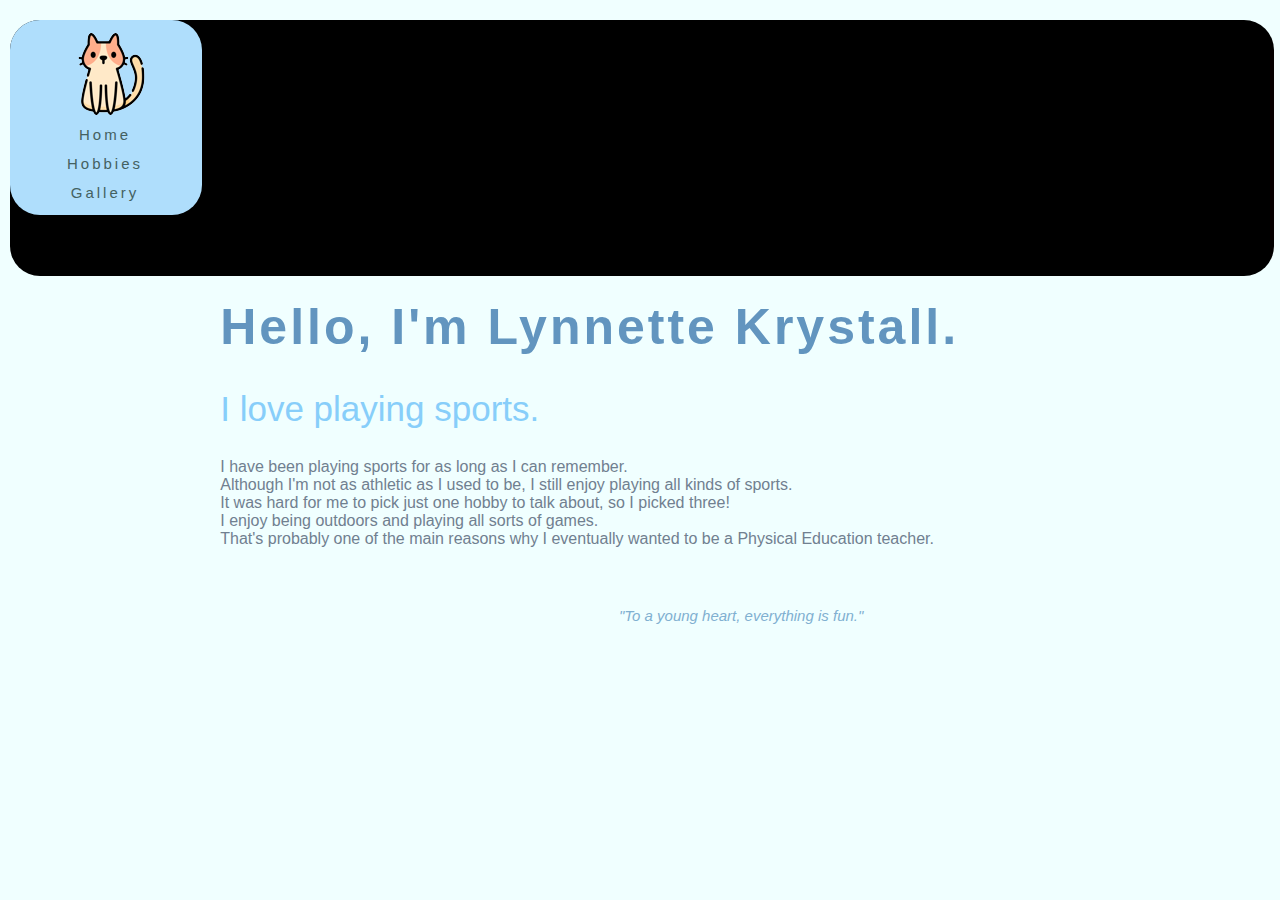
<file: index.html>
<!DOCTYPE html>
<html>
<head>
    <meta charset="utf-8" />
	<link rel="stylesheet" href="styles.css">
	<link rel="icon" href="icon.png" type="image/jpg" sizes="16x16">
    <title>Lynnette</title>
</head>

<body>

	<div class="sidenav">
		<center>
		<img class="logo" src="scat.png">
			<a href="index.html">Home</a>
			<a href="page2.html">Hobbies</a>
			<a href="page3.html">Gallery</a>
		</center>
    </div>
	

<header>
  <div class="overlay"></div>
  <div style="width:100%;height:0px;position:relative;padding-bottom:56.250%;">
	<iframe src="https://streamable.com/e/ygmybf?autoplay=1&nocontrols=1" frameborder="0" width="100%" height="100%" allowfullscreen allow="autoplay" style="width:100%;height:100%;position:absolute;left:0px;top:0px;overflow:hidden;">
	</iframe></div>
  <div class="container h-100">
  </div>
</header>
	<div class="main">
	
		<h1>Hello, I'm Lynnette Krystall.</h1>
		<h2 style="color:lightskyblue">I love playing sports.</h2>
		
		 
		  <p>	I have been playing sports for as long as I can remember. <br>Although I'm not as athletic as I used to be, I still enjoy playing all kinds of sports. 
				<br>It was hard for me to pick just one hobby to talk about, so I picked three!<br>
					I enjoy being outdoors and playing all sorts of games.<br>
				That's probably one of the main reasons why I eventually wanted to be a Physical Education teacher.   </p>
				<br><center><i style="font-size:15px"> "To a young heart, everything is fun."</i></center>
				
				
	</div>
	</div>






<script>
var acc = document.getElementsByClassName("accordion");
var i;

for (i = 0; i < acc.length; i++) {
  acc[i].addEventListener("click", function() {
    /* Toggle between adding and removing the "active" class,
    to highlight the button that controls the panel */
    this.classList.toggle("active");

    /* Toggle between hiding and showing the active panel */
    var panel = this.nextElementSibling;
    if (panel.style.display === "block") {
      panel.style.display = "none";
    } else {
      panel.style.display = "block";
    }
  });
}
</script>

</body>
</html>
</file>
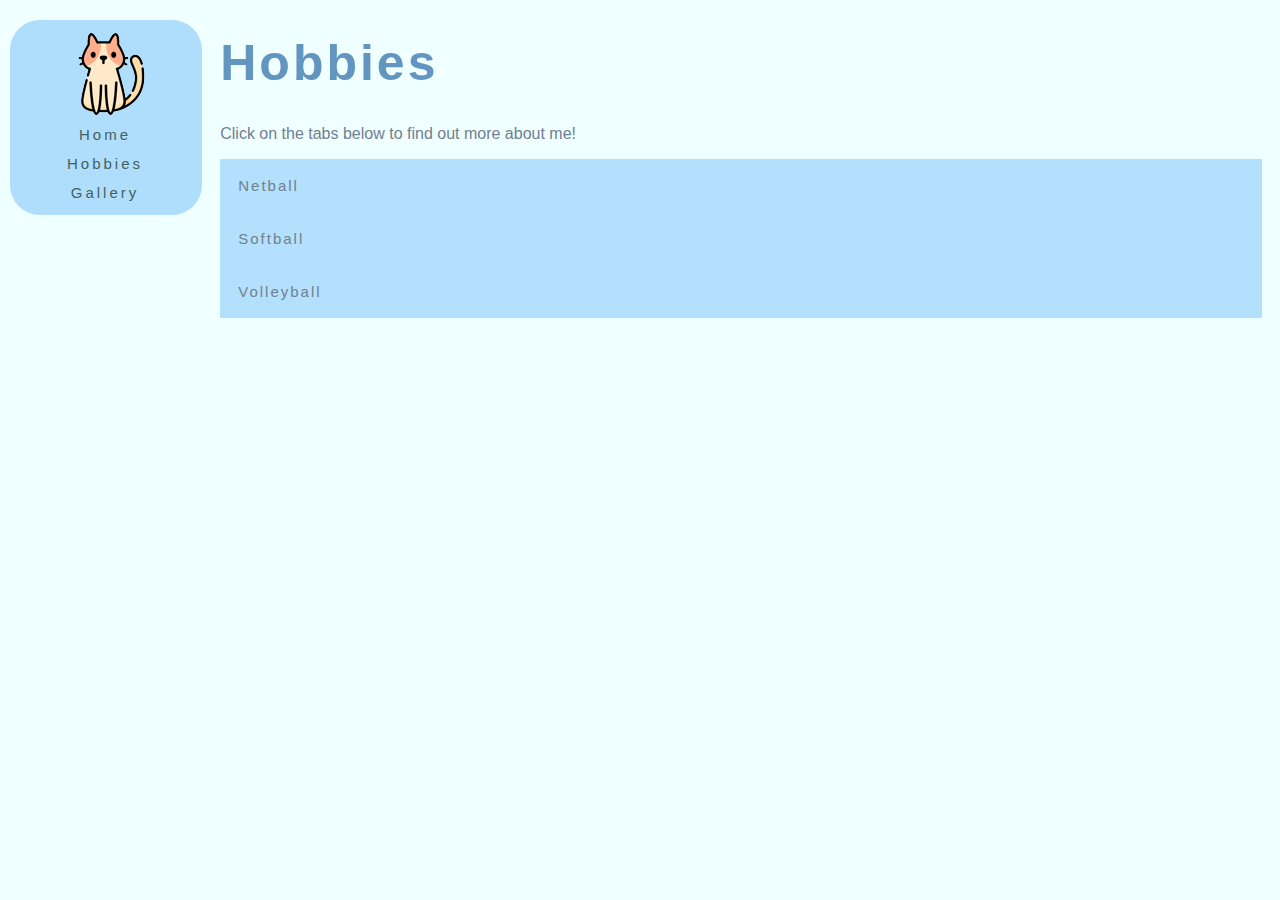
<file: page2.html>
<!DOCTYPE html>
<html>
<head>
    <meta charset="utf-8" />
	<link rel="stylesheet" href="styles.css">
		<link rel="icon" href="icon.png" type="image/jpg" sizes="16x16">
    <title>Lynnette</title>
</head>

<body>

	<div class="sidenav">
		<center>
		<img class="logo" src="scat.png">
			<a href="index.html">Home</a>
			<a href="page2.html">Hobbies</a>
			<a href="page3.html">Gallery</a>
			
		</center>
    </div>
	
	<div class="main">
		<h1>Hobbies</h1>
		  <p>Click on the tabs below to find out more about me!</p>
		
		
		 <button class="accordion">Netball</button>
		<div class="panel"><br>
		<center><a href="https://www.netball.org.sg/"> <img src="netball.png" alt="NBSG" style="width:35px;height:35px;"></a></center>
		 <h4> About Netball </h4>
		 <p>Netball is a team sport comprising of 7 players on a netball court.
		 Each player has their own playing position indicated with a bib and their own designated area of play. 
		 The playing positions include the following; 
		 Goal Shooter (GS), Goal Attacker (GA), Wing Attacker (WA), Center (C), 
		 Wing Defence (WD), Goal Defence (GD) and Goal Keeper (GK). 
		 A match comprises of 4 quarters of 10 minutes each, and teams attempt to score as many points as possible by the end of the gamme to win. 
		 </p>
		 <h4> My Netball Journey </h4>
		 <p> I first started playing Netball when I joined it as a CCA when I entered secondary school.
		 I wasn't that much of a sporty person back then, but I knew I wanted to try something new. This was one of my best decisions ever.
		 Being part of a Netball team was really fun, because of the long hours spent training with my teammates.
		 I fondly remember being under the hot sun with my teammates and going for our daily 2km runs.
		 My main role in my team was the GK position, which was in the defense line. 
		 The role required me to prevent the opposing team's GA or GS from scoring points. It was a pressuring role, but I did love it.
		 Taking part in Netball competitions and carnivals were also another highlight of my secondary school life.
		 Moving on, I sadly did not continue playing it during my polytechnic days. 
		 However, I jumped at the chance to play it again casually when I eventually entered NTU. 
		 Although I did not make the school team, at least I got to compete in Inter-Hall and Inter-School games every other year. 
		 And this was good enough for me. </p>
		</div>

	<button class="accordion">Softball</button>
		<div class="panel"><br>
		<center><a href="https://www.sbsa.org.sg/"> <img src="softball.png" alt="SBSA" style="width:35px;height:35px;"></a></center>
		  <h4>About Softball</h4>
		  <p>Softball is a team sport comprising of 9 to 10 players on the field. 
		  It is very similar to Baseball, but it differs on the pitching style - Baseball uses Overhand or Sidearm pitches whereas Softball uses an Underhand pitch. 
		  There are two types of Softball Games - Fastpitch and Slowpitch. Both games are similar but vary slightly in some rules.
		  The 9 main positions in a Softball Game - Pitcher, Catcher, 1st Base, 2nd Base, 3rd Base, 
		  Shortstop, Left Fielder, Center Fielder and Right Fielder. At times, there can be a 10th position, a Rover.
		 During an inning, the batting team plays until the fielding team is able to achieve 3 OUTS. 
		 Teams aim to score as many runs as possible during the game. The team with the most runs in a game, wins the game.
		  </p>
		  
		  <h4>My Softball Journey</h4>
		  <p> I picked up Softball when I first came into NTU. I was introduced to the sport when I went for the try-outs at my hall event. 
		  With no prior experience to this sport, it took me awhile to get used to the different skillsets and playing style,
		  such as the game concept and simply getting used to catching a ball using a glove. 
		  A few years on, it is now one of my favorite sports to play. 
		  One of my favorite memories of the sport is competiting in the Inter-Hall Games with my hall and fighting through to get to the Semi-Finals.
		  Another favorite memory was doing the Softball Module with my fellow PE classmates. It was very fun. 
		  Taking it to the next level, I went to join my friend's team, NEXUS, and we got to compete on external competitions together.
		  I hope that there would be more opportunities to play the sport once the COVID-19 measures wine down. 
		  </p>  
		  
		</div>

	<button class="accordion">Volleyball</button>
		<div class="panel"><br>
		<center><a href="https://www.vas.org.sg/"> <img src="volleyball.png" alt="VSA" style="width:35px;height:35px;"></a></center>
		<h4> About Volleyball</h4>
		<p>
		Volleyball is a net-barrier team sport which comprises of 6 players on each side of the court - 3 in the front, 3 in the back.
		The players positions mainly include a Setter, a Libero, Blockers, Spikers and Wing Spikers.
		Players are not allowed to hold the ball but they use their hands, arms or any part of their body to keep the ball above the ground.
		Teams can attempt to score a point by sending the ball over to the opposing court. 
		A point is scored when their opponents are unable to return the ball back within 3 touches or if the ball touches the ground.
		Matches are played best of five sets, and each set is played to 25 points. The team which wins best out of five sets wins the game.
		
		<h4> My Volleyball Journey </h4>
		<p> I picked up Volleyball casually when I entered NTU. 
		Although I have played it before in secondary school, I never really played it seriously.
		Only after going through trainings with my hall and a Volleyball module, then I got to truly appreciate the mechanics of the game.
		Unsurprisingly, it is now one of my favorite sports to play. 
		I play it casually with my fellow NIE school mates whenever we are free. </p>
		</div>
		  
	
	</div>
	</div>


<script>
var acc = document.getElementsByClassName("accordion");
var i;

for (i = 0; i < acc.length; i++) {
  acc[i].addEventListener("click", function() {
    /* Toggle between adding and removing the "active" class,
    to highlight the button that controls the panel */
    this.classList.toggle("active");

    /* Toggle between hiding and showing the active panel */
    var panel = this.nextElementSibling;
    if (panel.style.display === "block") {
      panel.style.display = "none";
    } else {
      panel.style.display = "block";
    }
  });
}
</script>
</body>
</html>
</file>
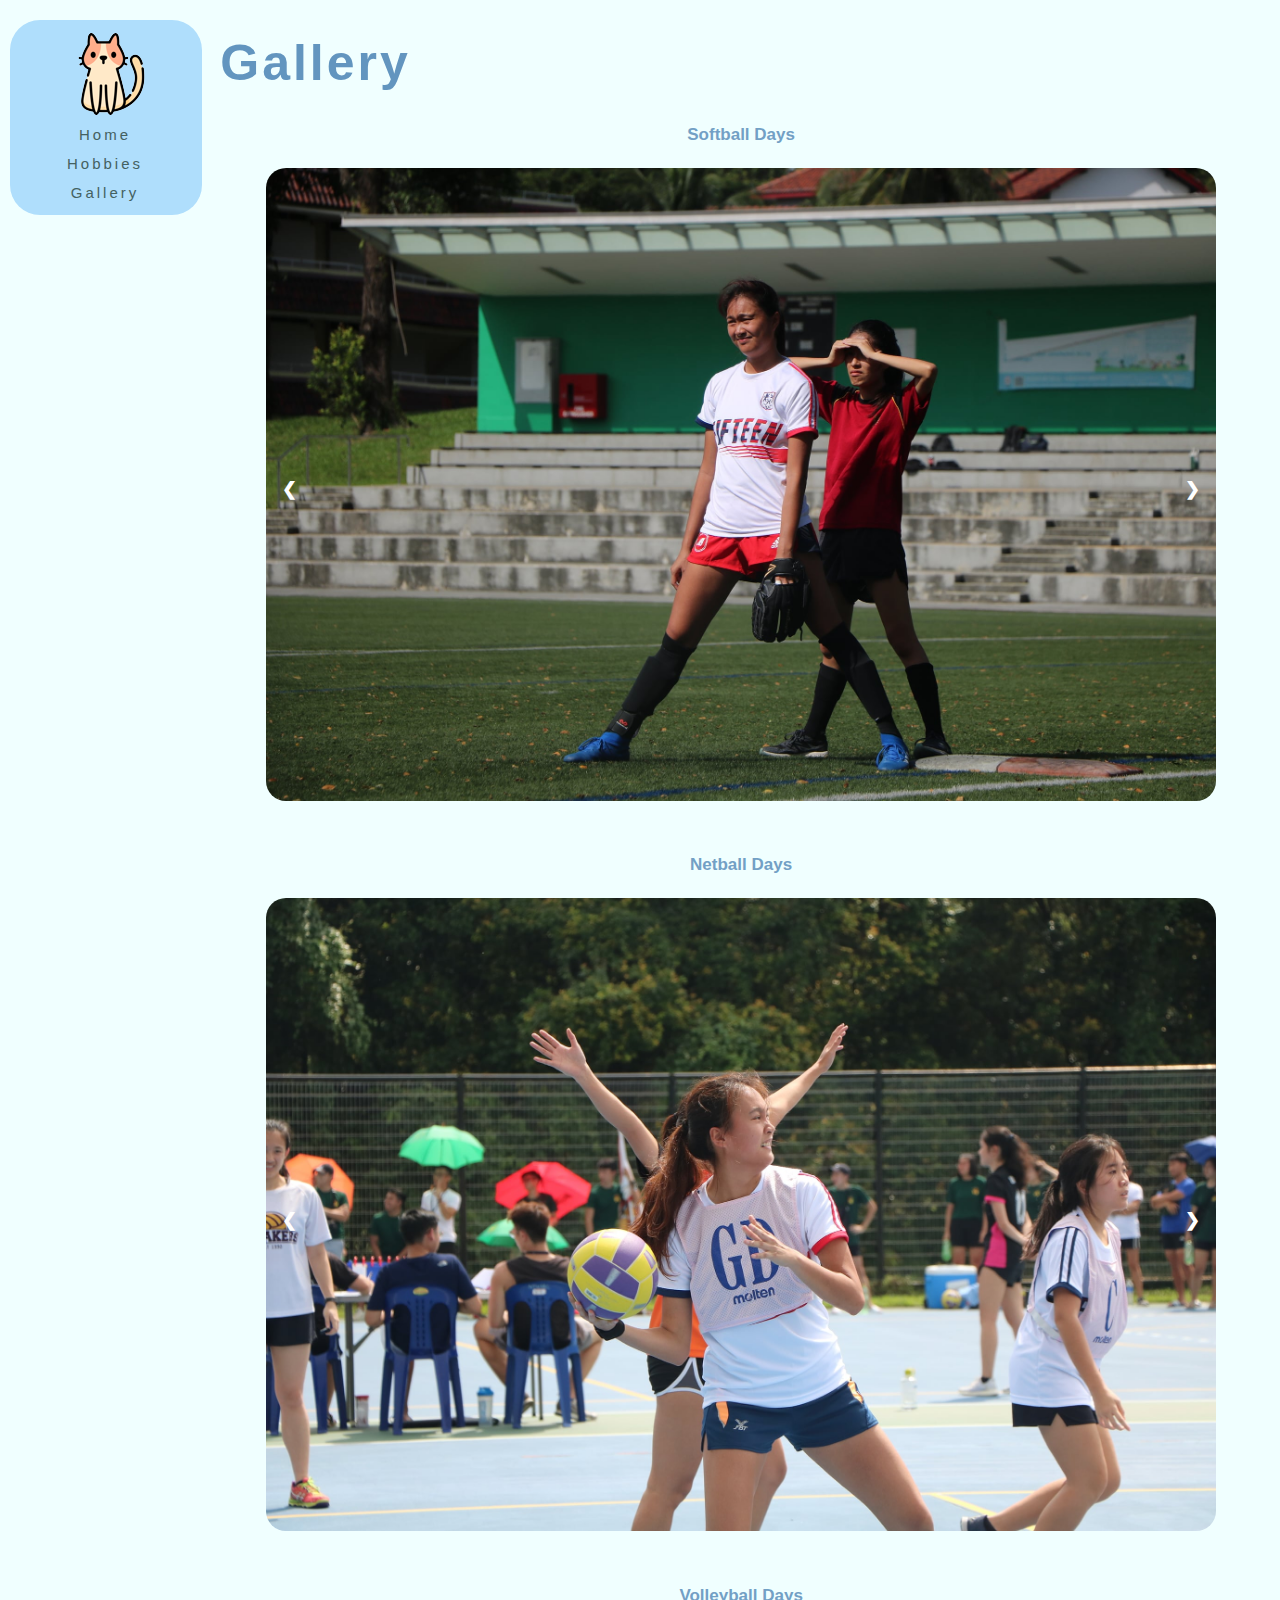
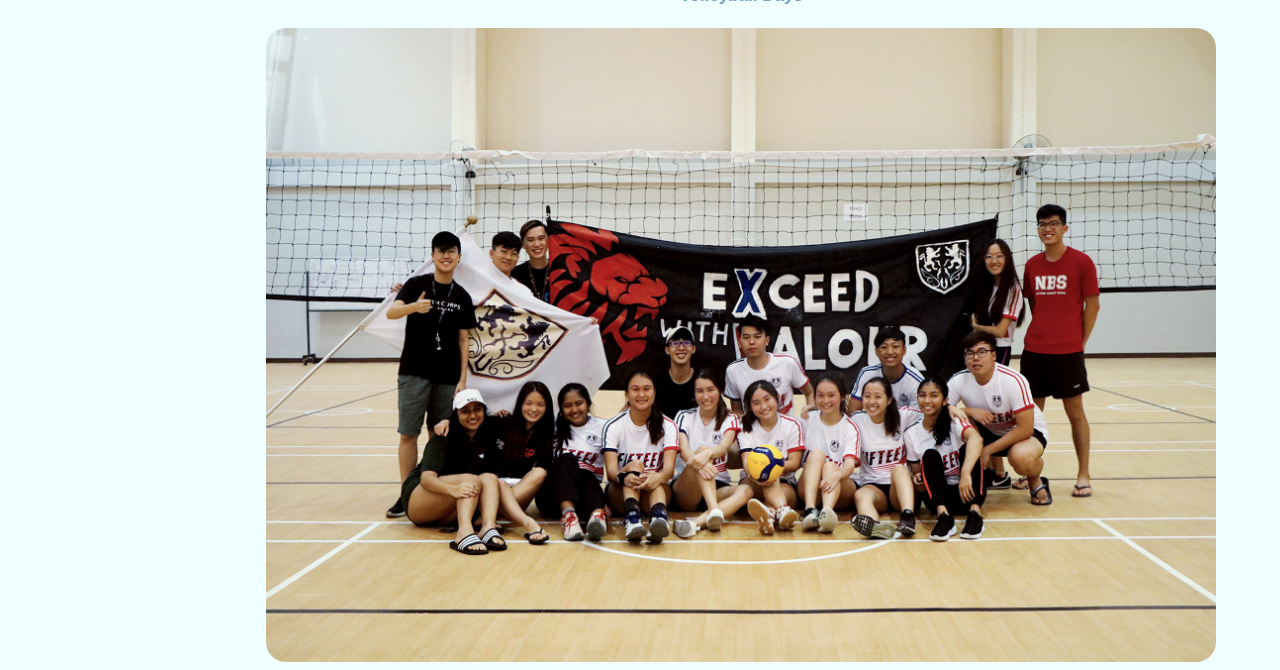
<file: page3.html>
<!DOCTYPE html>
<html>
<head>
    <meta charset="utf-8" />
	<link rel="stylesheet" href="styles.css">
		<link rel="icon" href="icon.png" type="image/jpg" sizes="16x16">
    <title>Lynnette</title>
</head>

<body>

	<div class="sidenav">
		<center>
		<img class="logo" src="scat.png">
			<a href="index.html">Home</a>
			<a href="page2.html">Hobbies</a>
			<a href="page3.html">Gallery</a>
			
		</center>
    </div>
	
	<div class="main">
		<h1>Gallery</h1>
	
	
		  
<center><h4>Softball Days</h4></center>
<div class="slideshow-container">
	  <div class="mySlides1">
		<img src="softball1.jpg" style="width:100%">
	  </div>

	  <div class="mySlides1">
		<img src="softball2.jpg" style="width:100%">
	  </div>

	  <div class="mySlides1">
		<img src="softball3.jpg" style="width:100%">
	  </div>
	  
	  <div class="mySlides1">
		<img src="softball4.jpg" style="width:100%">
	  </div>
	  
	  <div class="mySlides1">
		<img src="softball5.jpg" style="width:100%">
	  </div>
	  
	  <div class="mySlides1">
		<img src="softball6.jpg" style="width:100%">
	  </div>
	  
	  <div class="mySlides1">
		<img src="softball7.jpg" style="width:100%">
	  </div>
	  
	  <div class="mySlides1">
		<img src="softball8.jpg" style="width:100%">
	  </div>
	  
	  <div class="mySlides1">
		<img src="softball9.jpg" style="width:100%">
	  </div>
	  
	  <div class="mySlides1">
		<img src="softball10.jpg" style="width:100%">
	  </div>
  <a class="prev" onclick="plusSlides(-1, 0)">&#10094;</a>
  <a class="next" onclick="plusSlides(1, 0)">&#10095;</a>
</div>

<br>
<center><h4>Netball Days</h4></center>
<div class="slideshow-container">
  
	<div class="mySlides2">
		<img src="netball1.jpg" style="width:100%">
	  </div>

	  <div class="mySlides2">
		<img src="netball2.jpg" style="width:100%">
	  </div>

	  <div class="mySlides2">
		<img src="netball3.jpg" style="width:100%">
	  </div>
	  
	   <div class="mySlides2">
		<img src="netball4.jpg" style="width:100%">
	  </div>

		<div class="mySlides2">
		<img src="netball5.jpg" style="width:100%">
	  </div>
	  
	  <div class="mySlides2">
		<img src="netball6.jpg" style="width:100%">
	  </div>
	  
	  <div class="mySlides2">
		<img src="netball7.jpg" style="width:100%">
	  </div>

  <a class="prev" onclick="plusSlides(-1, 1)">&#10094;</a>
  <a class="next" onclick="plusSlides(1, 1)">&#10095;</a>
</div>
<br>
	<center><h4>Volleyball Days</h4></center>
<div class="slideshow-container">
	  <div class="mySlides3">
		<img src="vball1.jpg" style="width:100%">
	  </div>

</div>

</div>

<script>
var acc = document.getElementsByClassName("accordion");
var i;

for (i = 0; i < acc.length; i++) {
  acc[i].addEventListener("click", function() {
    /* Toggle between adding and removing the "active" class,
    to highlight the button that controls the panel */
    this.classList.toggle("active");

    /* Toggle between hiding and showing the active panel */
    var panel = this.nextElementSibling;
    if (panel.style.display === "block") {
      panel.style.display = "none";
    } else {
      panel.style.display = "block";
    }
  });
}

var slideIndex = [1, 1,];
var slideId = ["mySlides1", "mySlides2"]
showSlides(1, 0);
showSlides(1, 1);




function plusSlides(n, no) {
  showSlides(slideIndex[no] += n, no);
}

function showSlides(n, no) {
  var i;
  var x = document.getElementsByClassName(slideId[no]);
  if (n > x.length) {slideIndex[no] = 1}    
  if (n < 1) {slideIndex[no] = x.length}
  for (i = 0; i < x.length; i++) {
     x[i].style.display = "none";  
  }
  x[slideIndex[no]-1].style.display = "block";  
}



</script>
</body>
</html>
</file>
<file: styles.css>
/* TEXT STYLES */
<link rel="preconnect" href="https://fonts.gstatic.com">
<link href="https://fonts.googleapis.com/css2?family=Fjalla+One&family=Montserrat:ital,wght@0,100;0,200;0,300;0,400;0,500;0,600;0,700;0,800;1,100;1,200;1,300;1,400;1,500;1,600;1,700;1,800&family=Oswald:wght@200;300;400;500;600&display=swap" rel="stylesheet">
<link href="https://fonts.googleapis.com/css2?family=Poppins:wght@100;200;300;400;600;700&display=swap" rel="stylesheet">

body {
  
  background-image: url("background.jpg");
  background-repeat: repeat-x;
}


/* FONTS */
body {
		background-color: Azure;
		text-align: left;
		font-family: 'Oswald', sans-serif;
		font-size: 16px;
  
}
h1 {
		color: #6295BF;
		font-family: Montserrat, sans-serif;
		letter-spacing: 3px;
		font-weight: 600;
		font-size: 50px;
}

h2 {
		color: DimGray;
		font-family:  Montserrat, sans-serif;
		font-weight: 500;
		font-size: 35px;
}

h3 {
		color: LightSlateGrey;
		font-family: Montserrat, sans-serif;
		font-weight: 400;
		font-size: 25px;
}

h4 {
		color: #72a0c5;
		font-family: 'Fjalla One', sans-serif;
		font-size: 17px;
		
}

p {
		color: SlateGray;
		font-family: 'Oswald', sans-serif;  
		font-size: 16px;
} 

i {
	color: #80B0D1;
	text-align: center;
}

.main {
  margin-left: 16%; /* Same width as the sidebar + left position in px */
  font-size: 28px; /* Increased text to enable scrolling */
  padding: 0px 10px;
}

/* END FONTS */

@media screen and (max-height: 450px) {
  .sidenav {padding-top: 15px;}
  .sidenav a {font-size: 18px;}
}


/* NAVIGATION */

.sidenav {
  width: 15%;
  position: fixed;
  z-index: 1;
  top: 20px;
  left: 10px;
  background: #AFDEFC;
  overflow-x: hidden;
  padding: 8px 0;
  border-radius: 30px;
}

.sidenav a {
  padding: 6px 12px 6px 10px;
  letter-spacing: 3px;
  text-decoration: none;
  font-size: 15px;
  font-weight: 600px;
  color: #446161;
  display: block;
  font-family: 'Poppins', sans-serif;
}

.sidenav a:hover {
  color: Sienna	;
}

.sidenav a.active {
  background-color: MidnightBlue;
  color: white;
}

.sidenav a:hover:not(.active) {
  background-color: SteelBlue;
  color: white;
}


logo {
    display: inline-block;
    vertical-align: center;
	filter: hue-rotate(90deg);
    width: 10px;
    height: 10px;
    margin-right: 25px;
    margin-top: 45px;    /* if you want it vertically middle of the navbar. */
}

/* END NAVIGATION */




/* SPECIAL BITS */
.accordion {
  background-color: #b3e0fc;
  color: SlateGrey;
  cursor: pointer;
  padding: 18px;
  font-size: 15px;
  width: 100%;
  text-align: left;
  letter-spacing: 2px;
  border: none;
  outline: none;
  transition: 0.5s;
  font-family: 'Poppins', sans-serif;
  
}


.active, .accordion:hover {
  background-color: SteelBlue;
   color: white;
}


.panel {
  padding: 0 18px;
  background-color: Azure;
  display: none;
  overflow: hidden;
}


/* SLIDESHOW */
*
{
	box-sizing: border-box
	}
	
.mySlides1, .mySlides2, .mySlides3, {
	display: none
	}
	
img {
	vertical-align: middle;
	 border-radius: 20px;
	 
	}

/* Slideshow container */
.slideshow-container {
  max-width: 950px;
  position: relative;
  margin: auto;
}

/* Next & previous buttons */
.prev, .next {
  cursor: pointer;
  position: absolute;
  top: 50%;
  width: auto;
  padding: 16px;
  margin-top: -22px;
  color: white;
  font-weight: bold;
  font-size: 18px;
  transition: 0.6s ease;
  border-radius: 0 3px 3px 0;
  user-select: none;
}

/* Position the "next button" to the right */
.next {
  right: 0;
  border-radius: 3px 0 0 3px;
}

/* On hover, add a grey background color */
.prev:hover, .next:hover {
  background-color: azure;
  color: black;
}

header {
  position: relative;
  background-color: black;
  height: 20vh;
  min-height: 16rem;
  width: 100%;
  overflow: hidden;
   border-radius: 30px;
   top: 12px;
     left: 2px;
	 right: 2px;

}

header video {
  position: absolute;
  top: 50%;
  left: 50%;
  min-width: 100%;
  min-height: 100%;
  width: auto;
  height: auto;
  z-index: 0;
  -ms-transform: translateX(-50%) translateY(-50%);
  -moz-transform: translateX(-50%) translateY(-50%);
  -webkit-transform: translateX(-50%) translateY(-50%);
  transform: translateX(-50%) translateY(-50%);
}

header .container {
  position: relative;
  z-index: 2;
}
</file>
